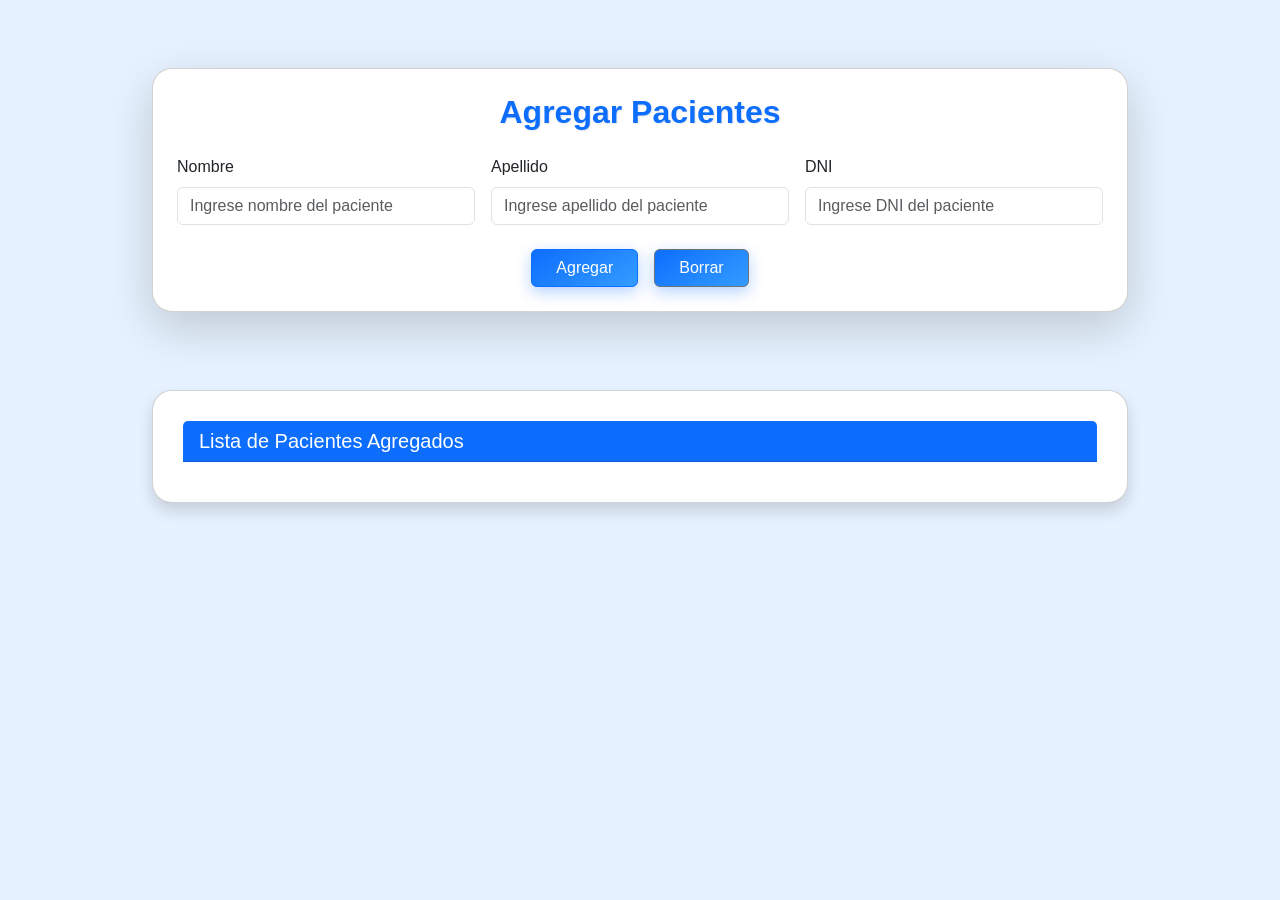
<file: proyecto-programacion/index.html>
<!DOCTYPE html>
<html lang="es">
<head>
  <meta charset="UTF-8" />
  <meta name="viewport" content="width=device-width, initial-scale=1" />
  <title>Gestión de Pacientes</title>
  <link href="https://cdn.jsdelivr.net/npm/bootstrap@5.3.3/dist/css/bootstrap.min.css" rel="stylesheet" />
  <link rel="stylesheet" href="style.css">
</head>
<body>
    
  <video autoplay muted loop id="videoFondo">
    <source src="videos/istockphoto-2155395160-640_adpp_is.mp4" type="video/mp4" />
    Tu navegador no soporta video en HTML5.
  </video>

  <div class="container my-5">

    <div class="card shadow-lg p-4">
      <h2 class="text-center text-primary mb-4">Agregar  Pacientes</h2>

      <form id="formPaciente" novalidate>
        <input type="hidden" id="editIndex" value="" />
        <div class="row g-3">
          <div class="col-md-4">
            <label for="nombre" class="form-label">Nombre</label>
            <input type="text" id="nombre" class="form-control" placeholder="Ingrese nombre del paciente " required />
          </div>
          <div class="col-md-4">
            <label for="apellido" class="form-label">Apellido</label>
            <input type="text" id="apellido" class="form-control" placeholder="Ingrese apellido del paciente" required />
          </div>
          <div class="col-md-4">
            <label for="dni" class="form-label">DNI</label>
            <input type="text" id="dni" class="form-control" placeholder="Ingrese DNI del paciente" required />
          </div>
        </div>
        <div class="d-flex justify-content-center gap-3 mt-4">
          <button type="submit" class="btn btn-primary px-4" id="btnGuardar">Agregar</button>
          <button type="reset" class="btn btn-secondary px-4" id="btnReset">Borrar</button>
        </div>
      </form>
    </div>

    <div class="card mt-5 shadow">
      <div class="card-header bg-primary text-white">
        <h5 class="mb-0">Lista de Pacientes Agregados</h5>
      </div>
      <div class="table-responsive">
        <table class="table table-bordered table-hover table-sm align-middle text-center mb-0" id="tablaPacientes">
          <thead class="table-light">
            <tr>
              <th>Nombre</th>
              <th>Apellido</th>
              <th>DNI</th>
              <th>Acciones</th>
            </tr>
          </thead>
          <tbody>
            
          </tbody>
        </table>
      </div>
    </div>

  </div>

  <script src="https://cdn.jsdelivr.net/npm/bootstrap@5.3.3/dist/js/bootstrap.bundle.min.js"></script>
  <script src="funciones.js"></script>

</body>
</html>
</file>
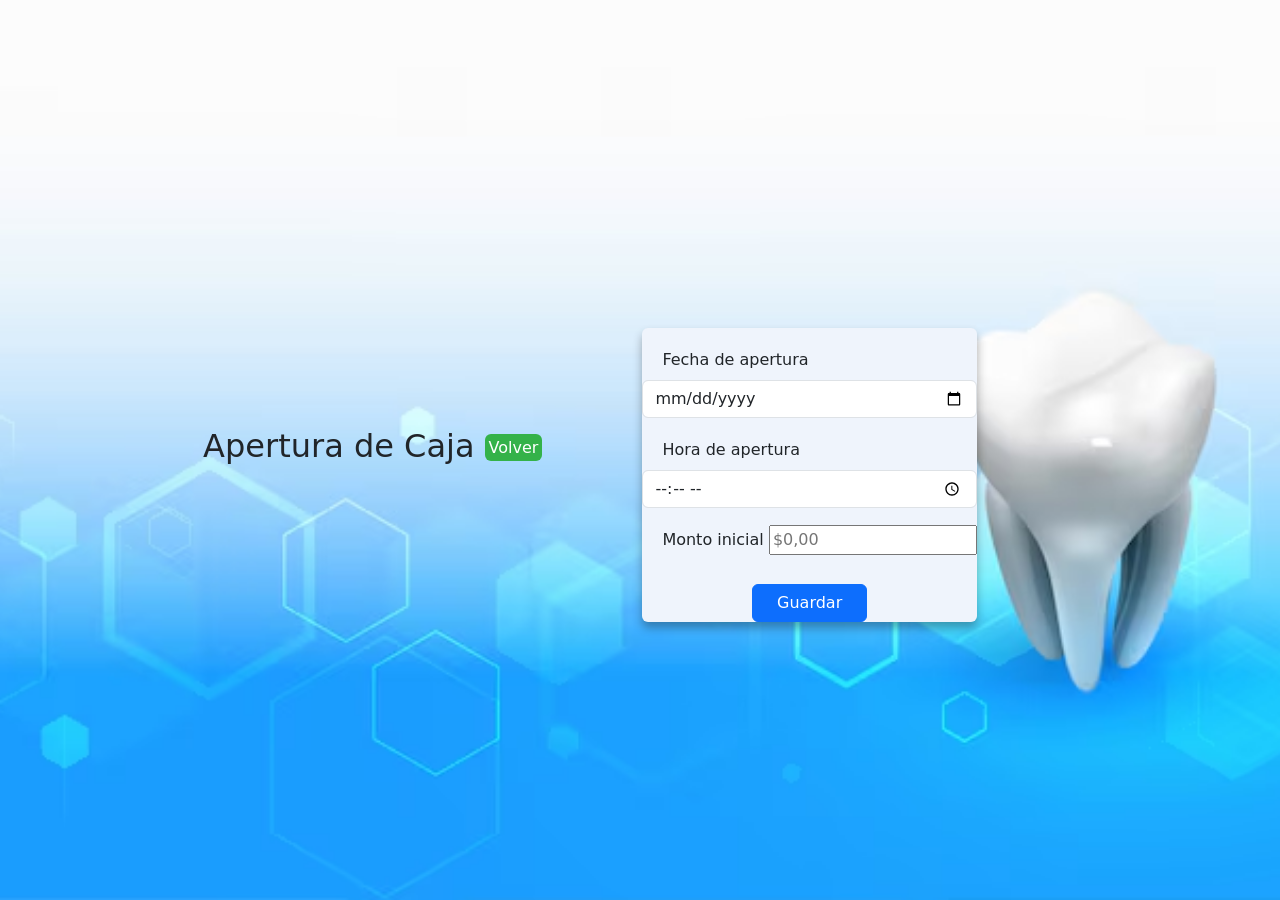
<file: Cajas/apertura.html>
<!DOCTYPE html>
<html lang="en">
<head>
    <meta charset="UTF-8">
    <link href="https://cdn.jsdelivr.net/npm/bootstrap@5.3.7/dist/css/bootstrap.min.css" rel="stylesheet" integrity="sha384-LN+7fdVzj6u52u30Kp6M/trliBMCMKTyK833zpbD+pXdCLuTusPj697FH4R/5mcr" crossorigin="anonymous">
    <link rel="stylesheet" href="style.css">
    <meta name="viewport" content="width=device-width, initial-scale=1.0">
    <title>apertura</title>
</head>
<body>
    <header>
        <h2> Apertura de Caja</h2>
    </header>
    <nav>
        <a href="caja.html">Volver</a>
    </nav>
    <div class="contenedor">
        <div class="caja_form ">
            <form id="formTurno">
                <div >
                    <div >
                        <label for="Fecha" class="form-label">Fecha de apertura</label>
                        <input type="date" id="fechaApertura" class="form-control" required />
                    </div>
                    <div >
                        <label for="Hora" class="form-label">Hora de apertura</label>
                        <input type="time" id="horaApertura" class="form-control" required />
                    </div>
                    <div class="">
                        <label for="Monto" class="form-label">Monto inicial</label>
                        <input id="montoApertura"type="number" placeholder="$0,00">
                    </div>
                </div>
                <div class="d-flex justify-content-center gap-3 mt-4">
                    <input type="submit" class="btn btn-primary px-4" value="Guardar"/>
                </div>
            </form>

        </div>


    </div>
    <script src="https://cdn.jsdelivr.net/npm/bootstrap@5.3.7/dist/js/bootstrap.bundle.min.js" integrity="sha384-ndDqU0Gzau9qJ1lfW4pNLlhNTkCfHzAVBReH9diLvGRem5+R9g2FzA8ZGN954O5Q" crossorigin="anonymous"></script>

</body>
</html>
</file>
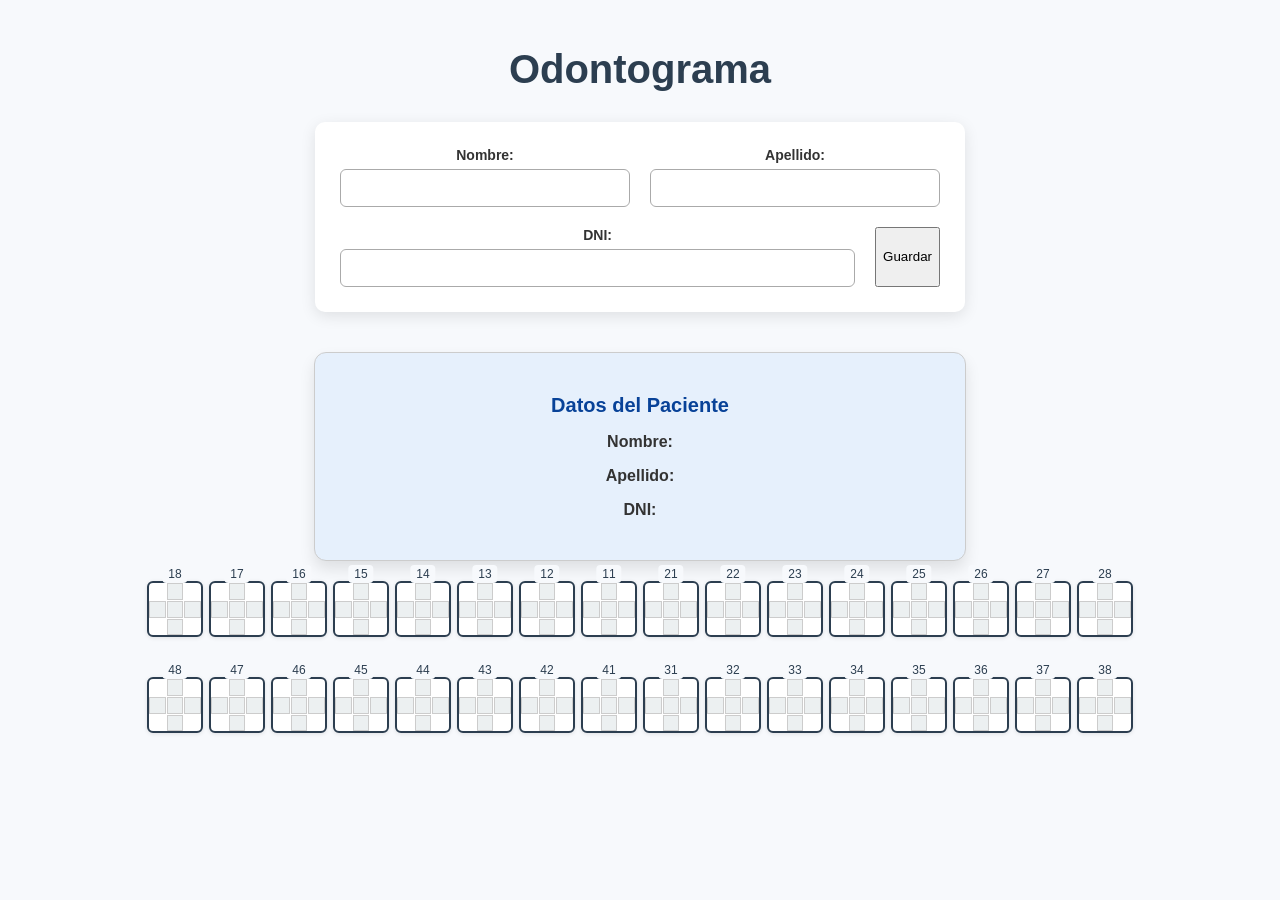
<file: odontograma/dent.html>
<!DOCTYPE html>
<html lang="es">
<head>
  <meta charset="UTF-8" />
  <title>Odontograma</title>
  <link rel="stylesheet" href="lila.css" />
</head>
<body>
  <video autoplay muted loop id="videoFondo">
    <source src="videos/istockphoto-967449796-640_adpp_is.mp4" type="video/mp4" />
    Tu navegador no soporta video en HTML5.
  </video>
  <h1>Odontograma</h1>

  <!-- Formulario de paciente -->
  <form id="formularioPaciente" class="formulario">
    <label>
      Nombre:
      <input type="text" id="nombre" required />
    </label>
    <label>
      Apellido:
      <input type="text" id="apellido" required />
    </label>
    <label>
      DNI:
      <input type="text" id="dni" required />
    </label>
    <button type="submit">Guardar</button>
  </form>

  <!-- Mostrar datos del paciente -->
  <section id="datosPaciente" class="datos-paciente;">
    <h2>Datos del Paciente</h2>
    <p><strong>Nombre:</strong> <span id="mostrarNombre"></span></p>
    <p><strong>Apellido:</strong> <span id="mostrarApellido"></span></p>
    <p><strong>DNI:</strong> <span id="mostrarDni"></span></p>
  </section>

  <!-- Odontograma -->
  <div class="odontograma">
    <div class="fila fila-superior" id="fila-superior"></div>
    <div class="fila fila-inferior" id="fila-inferior"></div>
  </div>

  <script src="real.js"></script>
</body>
</html>
</file>
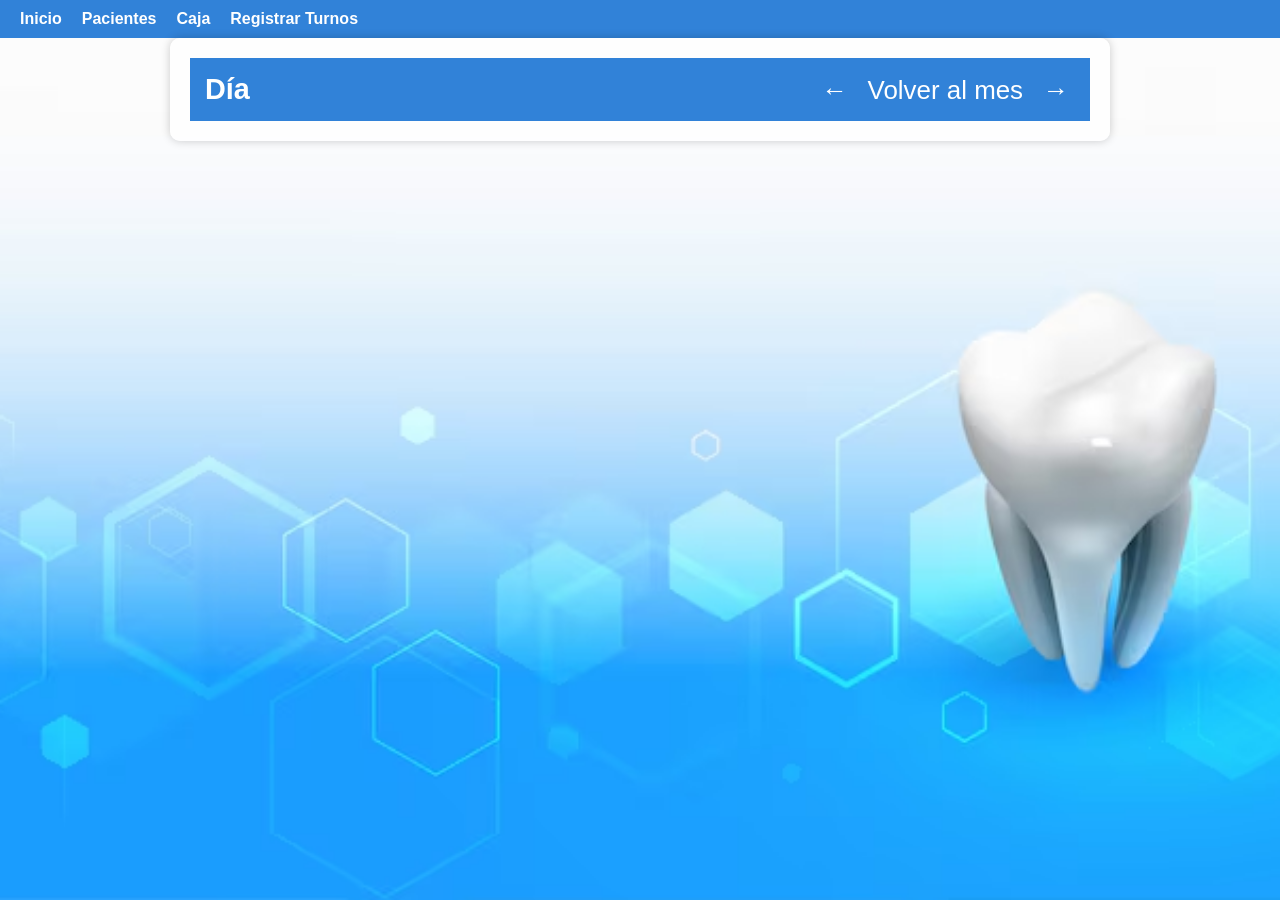
<file: Calendario Inicio + Login/html/calendario_dia.html>
<!DOCTYPE html>
<html lang="es">
<head>
    <meta charset="UTF-8" />
    <meta name="viewport" content="width=device-width, initial-scale=1.0">
    <title>Turnos del Día</title>
    <link rel="stylesheet" href="../style/calendario_demo.css" />
</head>
<body>
    <nav class="navbar">
    <ul>
        <li><a href="calendario_mes.html">Inicio</a></li>
        <li><a href="#">Pacientes</a></li>
        <li><a href="/Programacion/Cajas/caja.html">Caja</a></li>
        <li><a href="/Programacion/Registrar_Turnos/Archivo Html/Turno.html">Registrar Turnos</a></li>
    </ul>
</nav>

    <div class="app-container">
        <div class="calendar-header">
            <div class="calendar-title" id="current-day-title">Día</div>
            <div>
                <button class="btn-today" onclick="cambiarDia(-1)">←</button>
                <button class="btn-today" onclick="volver()">Volver al mes</button>
                <button class="btn-today" onclick="cambiarDia(1)">→</button>
            </div>
        </div>

        <div class="calendar-grid-dia" id="day-view"></div>
    </div>

    <!-- Modal para agregar/editar turno -->
    <div id="turnoModal" class="modal">
        <div class="modal-content">
            <h3 id="modal-title">Nuevo Turno</h3>
            <form id="turnoForm">
                <label>Fecha</label>
                <input type="date" id="fecha" required />
                <label>Hora inicio</label>
                <input type="time" id="hora_inicio" required />
                <label>Hora fin</label>
                <input type="time" id="hora_fin" required />
                <label>Descripción</label>
                <textarea id="descripcion" required></textarea>
                <input type="hidden" id="turno_id" />
                <div class="modal-buttons">
                    <button type="submit" class="save-btn">Guardar</button>
                    <button type="button" id="eliminarTurnoBtn" class="delete-btn" style="display:none;">Eliminar</button>
                    <button type="button" id="cancelarBtn" class="cancel-btn">Cancelar</button>
                </div>
            </form>
        </div>
    </div>

    <!-- Modal de confirmación de eliminación -->
    <div id="confirmDeleteModal" class="modal">
        <div class="modal-content">
            <h3>Confirmar eliminación</h3>
            <p>¿Estás seguro que quieres eliminar este turno?</p>
            <div class="modal-buttons">
                <button id="confirmDeleteBtn" class="delete-btn">Sí, eliminar</button>
                <button id="cancelDeleteBtn" class="cancel-btn">Cancelar</button>
            </div>
        </div>
    </div>

    <script src="../js/calendario_dia.js"></script>
</body>
</html>
</file>
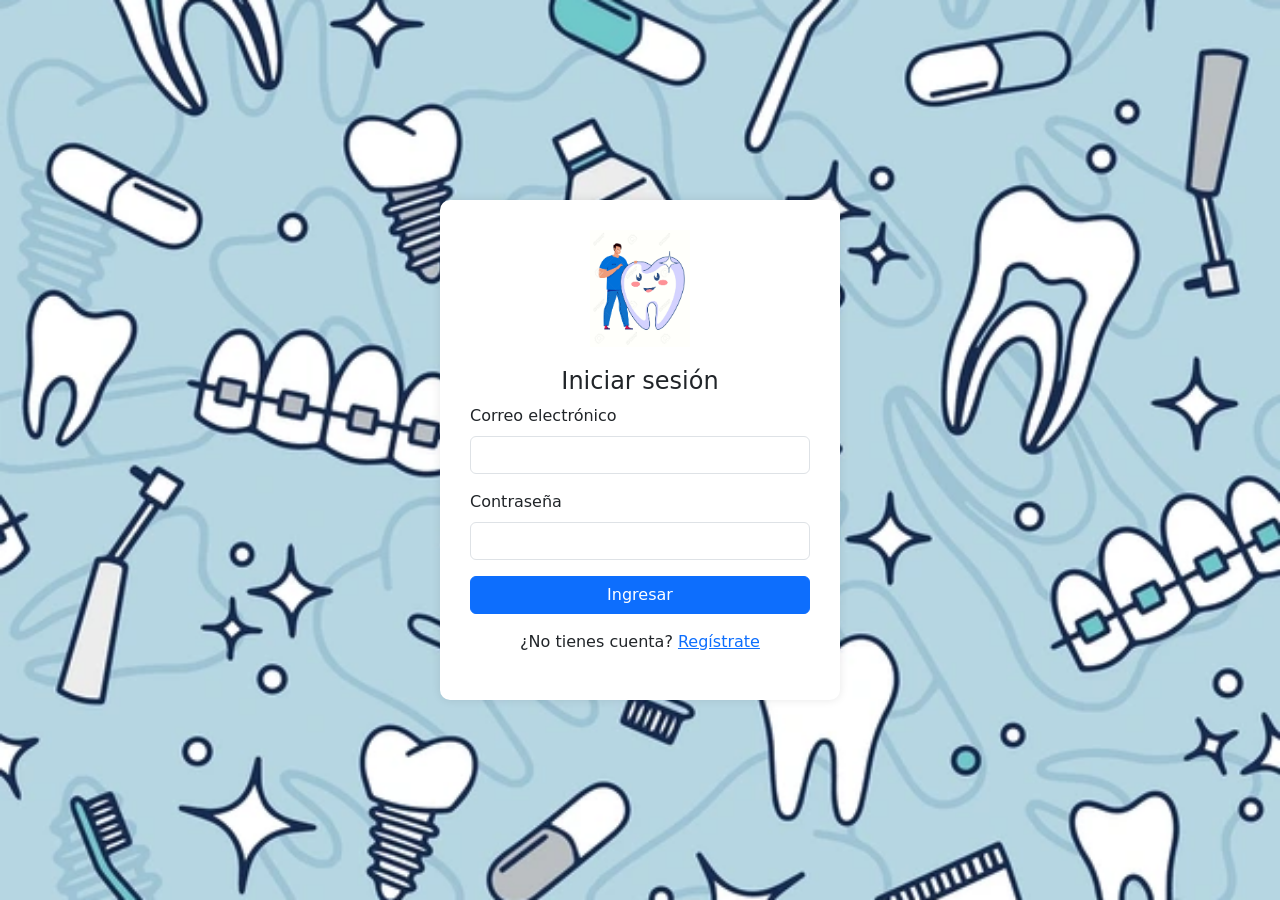
<file: Calendario Inicio + Login/html/login.html>
<!DOCTYPE html>
<html lang="es">
<head>
  <meta charset="UTF-8">
  <meta name="viewport" content="width=device-width, initial-scale=1.0">
  <title>Login</title>
  <link href="https://cdn.jsdelivr.net/npm/bootstrap@5.3.0/dist/css/bootstrap.min.css" rel="stylesheet">
  <style>
    body {
      background-image: url("../img/vector-seamless-pattern-dental-dentist-600nw-2425007309.webp"); 
      background-size: cover;
      background-position: center;
      background-repeat: no-repeat;
      background-attachment: fixed;
      min-height: 100vh;
      margin: 0;
      display: flex;
      justify-content: center;
      align-items: center;
    }
    .login-container {
      max-width: 400px;
      width: 100%;
      background: white;
      padding: 30px;
      border-radius: 10px;
      box-shadow: 0 0 10px rgba(0, 0, 0, 0.1);
    }
    .login-image {
      width: 100px;
      display: block;
      margin: 0 auto 20px;
    }
    @media (max-width: 500px) {
      .login-container {
        padding: 20px;
      }
    }
  </style>
</head>
<body>
  <div class="login-container">
    
    <img src="../img/155931276-dentistry-and-healthcare-concept-white-healthy-teeth-professional-dental-care-vector-flat-cartoon.jpg" alt="Logo" class="login-image">

    <h4 class="text-center">Iniciar sesión</h4>
    <form id="loginForm">
      <div class="mb-3">
        <label for="email" class="form-label">Correo electrónico</label>
        <input type="email" class="form-control" id="email" required>
      </div>
      <div class="mb-3">
        <label for="password" class="form-label">Contraseña</label>
        <input type="password" class="form-control" id="password" required>
      </div>
      <button type="submit" class="btn btn-primary w-100">Ingresar</button>
    </form>
    <p class="mt-3 text-center">
      ¿No tienes cuenta? <a href="../html/registro.html">Regístrate</a>
    </p>
  </div>

  <script src="../js/auth.js"></script>
</body>
</html>
</file>
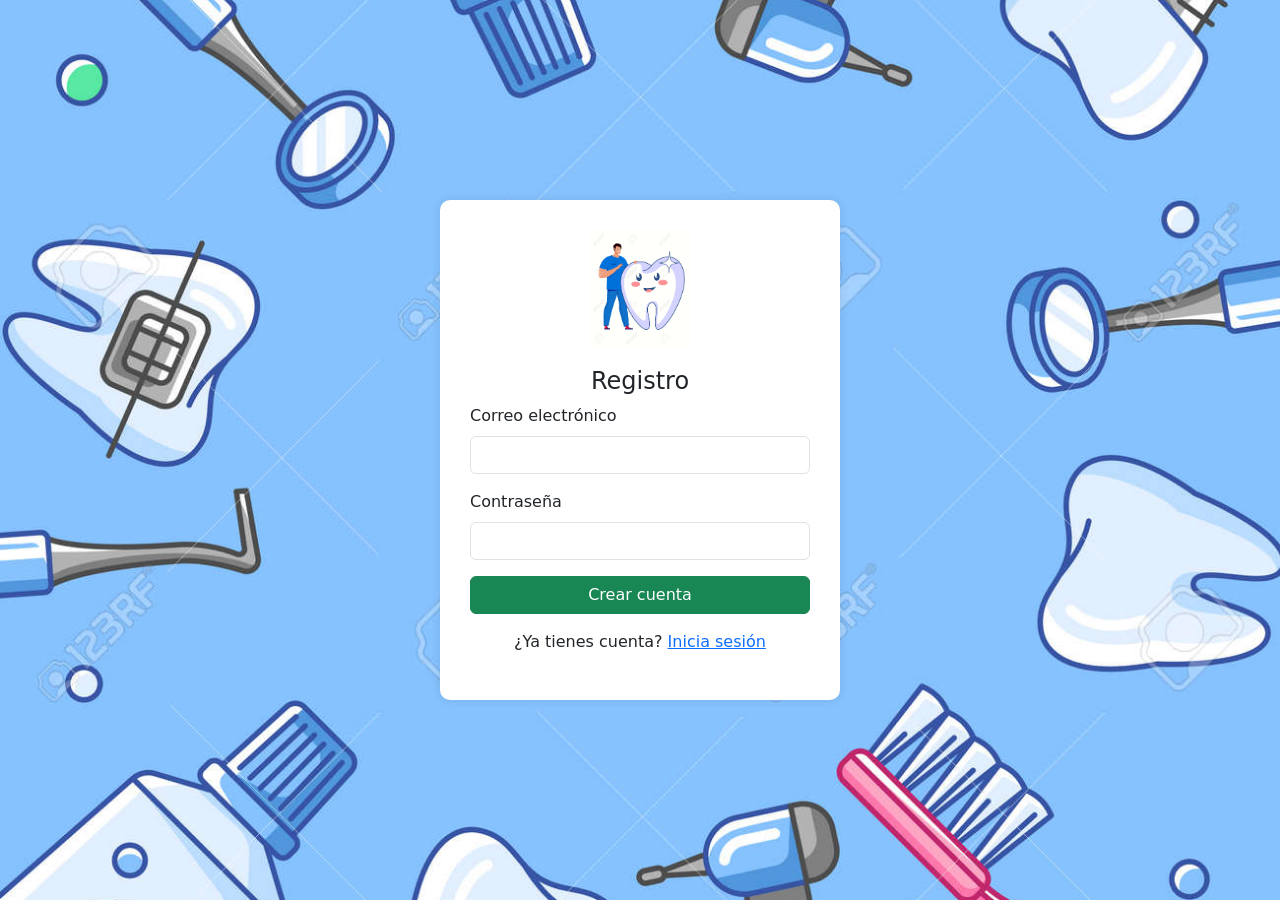
<file: Calendario Inicio + Login/html/registro.html>
<!DOCTYPE html>
<html lang="es">
<head>
  <meta charset="UTF-8">
  <meta name="viewport" content="width=device-width, initial-scale=1.0">
  <title>Registro</title>
  <link href="https://cdn.jsdelivr.net/npm/bootstrap@5.3.0/dist/css/bootstrap.min.css" rel="stylesheet">
  <style>
    body {
      background-image: url("../img/182106118-medical-frame-with-dental-equipment-icons-dentistry-and-health-care-background-dentistry-items.jpg"); 
      background-size: cover;
      background-position: center;
      background-repeat: no-repeat;
      background-attachment: fixed;
      min-height: 100vh;
      margin: 0;
      display: flex;
      justify-content: center;
      align-items: center;
    }
    .register-container {
      max-width: 400px;
      width: 100%;
      background: white;
      padding: 30px;
      border-radius: 10px;
      box-shadow: 0 0 10px rgba(0, 0, 0, 0.1);
    }
    .register-image {
      width: 100px;
      display: block;
      margin: 0 auto 20px;
    }
    @media (max-width: 500px) {
      .login-container {
        padding: 20px;
      }
    }
  </style>
</head>
<body>
  <div class="register-container">
    
    <img src="../img/155931276-dentistry-and-healthcare-concept-white-healthy-teeth-professional-dental-care-vector-flat-cartoon.jpg"  alt="Logo" class="register-image">

    <h4 class="text-center">Registro</h4>
    <form id="registerForm">
      <div class="mb-3">
        <label for="email" class="form-label">Correo electrónico</label>
        <input type="email" class="form-control" id="email" required>
      </div>
      <div class="mb-3">
        <label for="password" class="form-label">Contraseña</label>
        <input type="password" class="form-control" id="password" required>
      </div>
      <button type="submit" class="btn btn-success w-100">Crear cuenta</button>
    </form>
    <p class="mt-3 text-center">
      ¿Ya tienes cuenta? <a href="../html/login.html">Inicia sesión</a>
    </p>
  </div>

  <script src="../js/auth.js"></script>
</body>
</html>
</file>
<file: proyecto-programacion/style.css>
* {
  margin: 0;
  padding: 0;
  box-sizing: border-box;
}
/*body {
  background-image: url('imagenes/2653707.jpg');
  background-size: cover;
  background-position: center center;
  background-repeat: no-repeat;
  background-attachment: fixed;
}
*/
#videoFondo {
  position: fixed;       /* Fija el video en pantalla */
  top: 0;                /* Arriba */
  left: 0;               /* Izquierda */
  width: 100vw;          /* Ancho toda la ventana */
  height: 100vh;         /* Alto toda la ventana */
  object-fit: cover;     /* Que el video cubra sin distorsión */
  z-index: -1;           /* Para que quede detrás del contenido */
}


body {
  font-family: "Segoe UI", sans-serif;
  background-color: #f0f6fb;
  color: #333;
  padding: 20px;
}
* {
  margin: 0;
  padding: 0;
  box-sizing: border-box;
}
/*body {
  background-image: url('imagenes/2653707.jpg');
  background-size: cover;
  background-position: center center;
  background-repeat: no-repeat;
  background-attachment: fixed;
}
*/
#videoFondo {
  
  position: fixed;
  top: 0;
  left: 0;
  width: 100vw;
  height: 100vh;
  object-fit: cover;
  z-index: -1;
}

body {
  font-family: "Segoe UI", sans-serif;
  background-color: #e6f2ff;
  color: #333;
  padding: 20px;
}

/* Contenedor principal */
.container {
  max-width: 1000px;
  margin: auto;
  display: flex;
  flex-direction: column;
  gap: 30px;
}

/* Tarjetas */
.card {
  background: #ffffff;
  padding: 30px;
  border-radius: 20px;
  box-shadow: 0 8px 20px rgba(13, 110, 253, 0.15);
  transition: transform 0.3s ease;
}

.card:hover {
  transform: translateY(-5px);
}

/* Títulos */
h2, h3 {
  color: #0b5ed7;
  margin-bottom: 20px;
  text-align: center;
  font-weight: 800;
  text-shadow: 1px 1px 2px rgba(0,0,0,0.1);
}

/* Formularios */
.form {
  display: flex;
  flex-direction: column;
  gap: 20px;
}

.form-grid {
  display: grid;
  grid-template-columns: repeat(auto-fit, minmax(250px, 1fr));
  gap: 20px;
}

.form-group label {
  display: block;
  margin-bottom: 8px;
  font-weight: 600;
  color: #0d6efd;
}

.form-group input {
  width: 100%;
  padding: 12px;
  border: 2px solid #ccddee;
  border-radius: 10px;
  transition: border-color 0.3s, box-shadow 0.3s;
}

.form-group input:focus {
  border-color: #0d6efd;
  outline: none;
  box-shadow: 0 0 5px rgba(13, 110, 253, 0.3);
}

/* Botones */
.form-actions {
  display: flex;
  justify-content: center;
  gap: 20px;
  flex-wrap: wrap;
}

button {
  padding: 12px 25px;
  border: none;
  border-radius: 12px;
  background: linear-gradient(145deg, #0d6efd, #339cff);
  color: white;
  font-weight: bold;
  font-size: 16px;
  cursor: pointer;
  transition: all 0.3s ease;
  box-shadow: 0 5px 15px rgba(13, 110, 253, 0.3);
}

button:hover {
  background: linear-gradient(145deg, #0b5ed7, #007bff);
  transform: scale(1.05);
}

/* Tabla */
.table-container {
  overflow-x: auto;
}

.table {
  width: 100%;
  border-collapse: separate;
  border-spacing: 0;
  margin-top: 10px;
  border-radius: 10px;
  overflow: hidden;
}

.table th, .table td {
  padding: 14px 18px;
  text-align: center;
}

.table th {
  background-color: #0d6efd;
  color: #fff;
  font-weight: 600;
}

.table td {
  background-color: #f4faff;
  border-bottom: 1px solid #dbeaff;
  transition: background 0.3s ease;
}

.table tr:hover td {
  background-color: #e6f2ff;
}

.table td button {
  padding: 6px 12px;
  margin: 0 4px;
  font-size: 14px;
  border: none;
  border-radius: 6px;
  background-color: #04c7e9;
  color: white;
  transition: background-color 0.3s ease;
}

.table td button:hover {
  background-color: #007bff;
}

/* Responsive */
@media (max-width: 600px) {
  .form-actions {
    flex-direction: column;
  }

  button {
    width: 100%;
  }

  .table th, .table td {
    font-size: 14px;
    padding: 10px;
  }
}
</file>
<file: Cajas/style.css>
body{
    background-image: url("static/img/antecedentes-medicos-dentista-diseno-diente-3d_1017-26095.avif"); 
    background-size: cover;
    background-size: cover;
    background-position: center;
    background-repeat: no-repeat;
    background-attachment: fixed;
    min-height: 100vh;
    margin: 0;
    display: flex;
    justify-content: center;
    align-items: center;

}
header{
    display: flex;
    justify-content: center;
}
nav{
    padding-left: 10px;
    padding-bottom: 5px;
}
#btnCobrar{
    margin-bottom: 10px;
}
.dropdown{
    padding-left: 10px;
}
footer{
    align-content: end;
    padding: 30px;
    padding-bottom: 100%;
    color: #cfdef3;
    background-color: black;
}
td.Accion{
    display: flex;
    flex-direction: row; 
     gap: 8px; 
}
button{
  
    background-color: hsl(216, 52%, 49%);
    border-radius: 6px;
    color: rgb(255, 255, 255);
}
.volver{
    background-color: hsl(216, 91%, 47%);;
}
#btnFinalizar{
    background-color:hsl(216, 91%, 47%);
}
a{
    padding-right: 10px;
    
    padding: 4px;
    text-decoration: none;
    background-color: hsl(130, 55%, 45%);
    border-radius: 6px;
    color: rgb(255, 255, 255);
}
.container{
    border-radius: 10px;
    background-color: rgb(212, 227, 255); 
    margin-bottom: 20px;
}
#btnCierre{
    background-color: #e04949;
}
#formCobro{
    margin-bottom: 20px;
}
#form{
    margin-bottom: 20px;
}
.caja_form{
    display: flex;
    justify-content: center;
    border-radius: 6px;
    background-color: rgb(239, 244, 252);
    margin-top: 50px;
    margin-left: 100px;
    margin-right: 100px;
    box-shadow: 0px 6px 10px rgba(0, 0, 0, 0.3);
}
.form-label{
    margin-top: 20px;
    margin-left: 20px;
}
</file>
<file: odontograma/lila.css>
/* GENERAL */
body {
  font-family: 'Segoe UI', Tahoma, Geneva, Verdana, sans-serif;
  margin: 0;
  padding: 20px;
  background: #f7f9fc;
  color: #333;
  text-align: center;
}
/*body {
  background-image: url('imagen/182106118-medical-frame-with-dental-equipment-icons-dentistry-and-health-care-background-dentistry-items.jpg');
  background-size: cover;
  background-position: center center;
  background-repeat: no-repeat;
  background-attachment: fixed;
}*/
#videoFondo {
  position: fixed;
  top: 0;
  left: 0;
  width: 100vw;
  height: 100vh;
  object-fit: cover;
  z-index: -1;
}
/* TÍTULO */
h1 {
  font-size: 2.5rem;
  margin-bottom: 30px;
  color: #2c3e50;
}

/* FORMULARIO PACIENTE */
.formulario {
  max-width: 600px;
  margin: 0 auto 40px auto;
  background: #fff;
  padding: 25px;
  border-radius: 10px;
  box-shadow: 0 4px 15px rgba(0, 0, 0, 0.1);
  display: flex;
  flex-wrap: wrap;
  gap: 20px;
  justify-content: center;
}

.formulario label {
  flex: 1 1 45%;
  display: flex;
  flex-direction: column;
  font-size: 14px;
  font-weight: bold;
}

.formulario input {
  padding: 8px;
  margin-top: 5px;
  border: 1px solid #ccc;
  border-radius: 6px;
  font-size: 14px;
}

/* ODONTOGRAMA */
.odontograma {
  display: flex;
  flex-direction: column;
  align-items: center;
  gap: 40px;
  padding-bottom: 40px;
}

.fila {
  display: flex;
  justify-content: center;
  flex-wrap: wrap;
  gap: 6px;
}

.diente {
  width: 52px;
  height: 52px;
  position: relative;
  display: grid;
  grid-template-columns: 1fr 1fr 1fr;
  grid-template-rows: 1fr 1fr 1fr;
  gap: 1px;
  background: #ffffff;
  border: 2px solid #2c3e50;
  border-radius: 6px;
  box-shadow: 0 1px 4px rgba(0, 0, 0, 0.1);
  transition: transform 0.2s;
}

.diente:hover {
  transform: scale(1.05);
}

.numero {
  position: absolute;
  top: -18px;
  left: 50%;
  transform: translateX(-50%);
  font-size: 12px;
  color: #2c3e50;
  background: #f7f9fc;
  padding: 2px 6px;
  border-radius: 4px;
}

/* CARAS DEL DIENTE */
.cara {
  background-color: #ecf0f1;
  border: 1px solid #ccc;
  transition: background-color 0.2s;
}

.vestibular { grid-area: 1 / 2 / 2 / 3; }
.lingual    { grid-area: 3 / 2 / 4 / 3; }
.mesial     { grid-area: 2 / 1 / 3 / 2; }
.distal     { grid-area: 2 / 3 / 3 / 4; }
.oclusal    { grid-area: 2 / 2 / 3 / 3; }

/* MARCADO DE COLORES */
.cara.azul {
  background-color: #3498db; /* Azul */
}

.cara.rojo {
  background-color: #e74c3c; /* Rojo */
}

/* RESPONSIVE */
@media (max-width: 600px) {
  .formulario {
    flex-direction: column;
    align-items: stretch;
  }

  .formulario label {
    flex: 1 1 100%;
  }

  .diente {
    width: 45px;
    height: 45px;
  }

  .numero {
    font-size: 10px;
  }
}
#datosPaciente {
  margin: 20px auto;
  padding: 25px;
  background: #e6f0fc; /* fondo más suave */
  border-radius: 12px;
  box-shadow: 0 8px 15px rgba(0, 0, 0, 0.1);
  max-width: 600px;
  width: 100%;
  border: 1px solid #ccc;
}

#datosPaciente h2 {
  margin-bottom: 15px;
  font-size: 20px;
  color: #084298;
  text-align: center;
  font-weight: bold;
}

.formulario {
  display: flex;
  flex-wrap: wrap;
  gap: 20px;
  justify-content: space-between;
}

.formulario label {
  display: flex;
  flex-direction: column;
  font-weight: 600;
  font-size: 14px;
  color: #333;
  flex: 1 1 48%;
}

.formulario input {
  padding: 10px;
  margin-top: 6px;
  border: 1px solid #aaa;
  border-radius: 6px;
  font-size: 14px;
  transition: border-color 0.2s ease-in-out, box-shadow 0.2s ease-in-out;
}

.formulario input:focus {
  outline: none;
  border-color: #0b5ed7;
  box-shadow: 0 0 0 2px rgba(13, 110, 253, 0.25);
}
</file>
<file: Calendario Inicio + Login/style/calendario_demo.css>
body {
    font-family: 'Segoe UI', sans-serif;
    background: url('../img/antecedentes-medicos-dentista-diseno-diente-3d_1017-26095.avif') no-repeat center center fixed;
    background-size: cover;
    margin: 0;
    padding: 0;
    transition: background 0.3s, color 0.3s;
}

.app-container {
    max-width: 900px;
    margin: auto;
    padding: 20px;
}

.calendar-header {
    background-color: #3182d8;
    color: white;
    padding: 15px;
    display: flex;
    justify-content: space-between;
    align-items: center;
    font-size: 1.8em;
    font-weight: bold;
    position: relative;
}

/* Toggle eliminado si no se usa modo oscuro */
.toggle-switch input[type="checkbox"] {
    display: none;
}

.calendar-header button,
.btn-today {
    background: transparent;
    color: white;
    border: none;
    font-size: 0.9em;
    cursor: pointer;
}

.calendar-grid {
    display: grid;
    grid-template-columns: repeat(7, 1fr);
    gap: 2px;
    background: #d4d0d0;
    border: 1px solid #c4c4c4;
}

.weekday-header {
    text-align: center;
    font-weight: bold;
    padding: 10px 0;
    background-color: #918e8e;
    color: white;
}

.calendar-day {
    background: #e4e2e2;
    border: 1px solid #c4c4c4;
    min-height: 80px;
    padding: 5px;
    cursor: pointer;
    position: relative;
    text-align: center;
    font-size: 1.2em;
}

.calendar-day:hover {
    box-shadow: 0 4px 8px rgba(0, 0, 0, 0.3);
    transition: box-shadow 0.3s ease;
    cursor: pointer;
}

.turno {
    background: #3182d8;
    color: white;
    border-radius: 3px;
    padding: 2px 4px;
    font-size: 0.75em;
    margin-top: 4px;
    cursor: pointer;
    display: flex;
    justify-content: space-between;
    align-items: center;
}

.turno button {
    background: transparent;
    border: none;
    color: white;
    cursor: pointer;
    margin-left: 5px;
    font-size: 0.8em;
}

.calendar-grid-dia {
    display: grid;
    grid-template-columns: 100px 1fr;
    gap: 1px;
    background-color: #d4d0d0;
}

.hour-label {
    text-align: right;
    padding: 5px;
    font-weight: bold;
    background-color: #918e8e;
    color: white;
    font-size: 0.85em;
}

.hour-slot {
    background: #e4e2e2;
    border: 1px solid #c4c4c4;
    min-height: 40px;
    padding: 2px;
    position: relative;
}

.hour-slot:hover {
    opacity: 0.7;
    transition: opacity 0.3s ease;
    cursor: pointer;
}

.hour-slot .turno {
    position: absolute;
    top: 2px;
    left: 2px;
    right: 2px;
}

/* MODAL */
.modal {
    display: none;
    position: fixed;
    top: 0;
    left: 0;
    width: 100%;
    height: 100%;
    background: rgba(0, 0, 0, 0.5);
    justify-content: center;
    align-items: center;
    z-index: 1000;
}

.modal.show {
    display: flex !important;
}

.modal-content {
    background: #ffffff;
    color: #333;
    padding: 20px;
    border-radius: 5px;
    max-width: 450px;
    width: 95%;
    box-shadow: 0 0 10px rgba(0, 0, 0, 0.3);
}

.modal h3 {
    margin-top: 0;
    color: #3182d8;
}

.modal form label {
    display: block;
    margin-top: 10px;
}

.modal form input,
.modal form textarea {
    width: 100%;
    padding: 5px;
    margin-top: 3px;
    box-sizing: border-box;
    font-size: 1em;
}

.modal form textarea {
    resize: vertical;
}

.modal-buttons {
    margin-top: 15px;
    display: flex;
    justify-content: flex-end;
    gap: 10px;
}

.modal-buttons button {
    padding: 8px 14px;
    border: none;
    border-radius: 3px;
    cursor: pointer;
    font-weight: 600;
    font-size: 1em;
    transition: background-color 0.3s ease;
}

.cancel-btn {
    background: #6c757d;
    color: white;
}

.cancel-btn:hover {
    background: #5a6268;
}

.save-btn {
    background: #3182d8;
    color: white;
}

.save-btn:hover {
    background: #2367c5;
}

.delete-btn {
    background: #e74a3b;
    color: white;
}

.delete-btn:hover {
    background: #c0392b;
}

/* RESPONSIVE */
@media screen and (max-width: 768px) {
    .calendar-grid-dia {
        grid-template-columns: 1fr;
    }

    .hour-label {
        text-align: left;
        padding-left: 10px;
    }

    .modal-content {
        width: 90%;
        max-width: 100%;
        padding: 15px;
        font-size: 0.95em;
    }

    .modal form input,
    .modal form textarea {
        font-size: 1em;
    }

    .modal-buttons {
        flex-direction: column;
        align-items: stretch;
    }

    .modal-buttons button {
        width: 100%;
    }
}
.app-container {
    background-color: rgba(255, 255, 255, 0.85);
    padding: 20px;
    border-radius: 10px;
    box-shadow: 0 0 10px rgba(0,0,0,0.2);
}
/* Navbar */
.navbar {
    background-color: #3182d8;
    padding: 10px 20px;
}

.navbar ul {
    list-style: none;
    margin: 0;
    padding: 0;
    display: flex;
    gap: 20px;
}

.navbar li {
    display: inline;
}

.navbar a {
    color: white;
    text-decoration: none;
    font-weight: bold;
    font-size: 1em;
    transition: color 0.3s;
}

.navbar a:hover {
    color: #dceaff;
}

/* Título de bienvenida */
.bienvenida {
    text-align: center;
    color: #0b3f77;
    margin-top: 30px;
    font-size: 2em;
    font-weight: bold;
}
</file>
